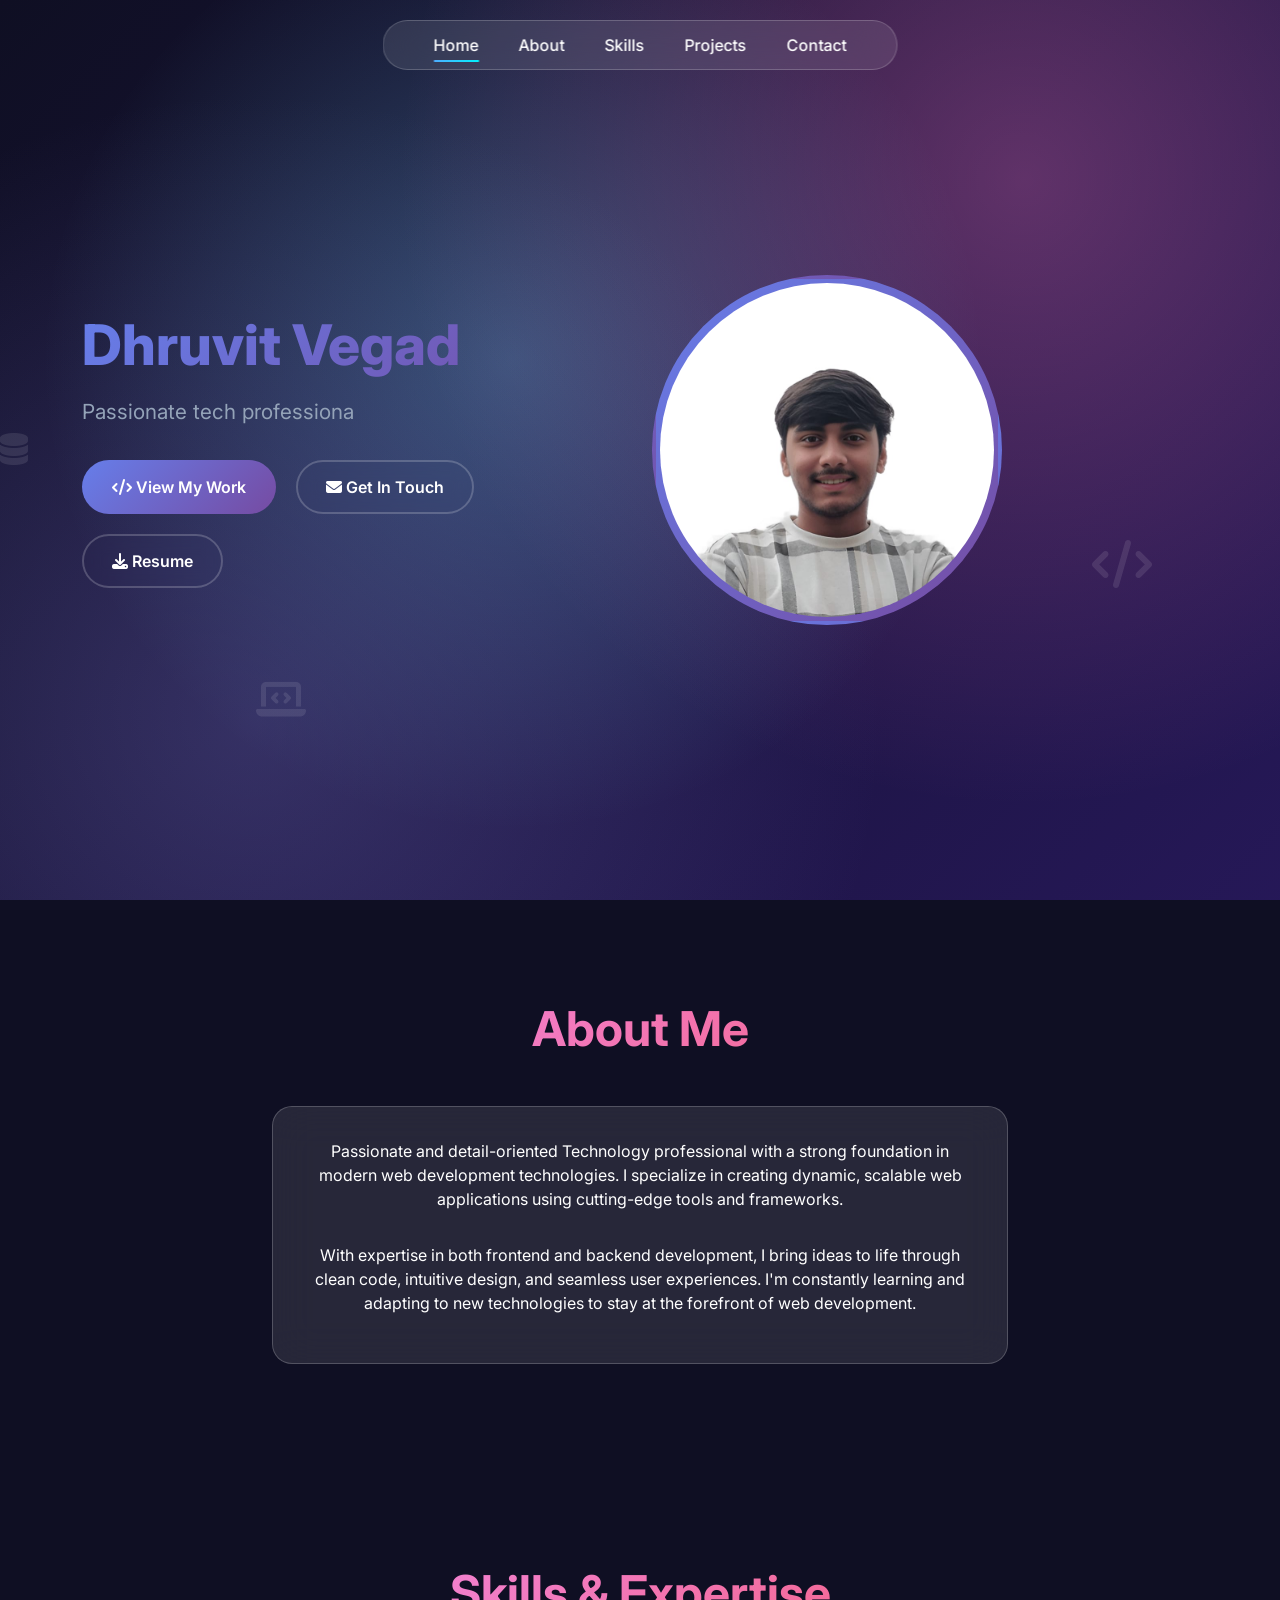
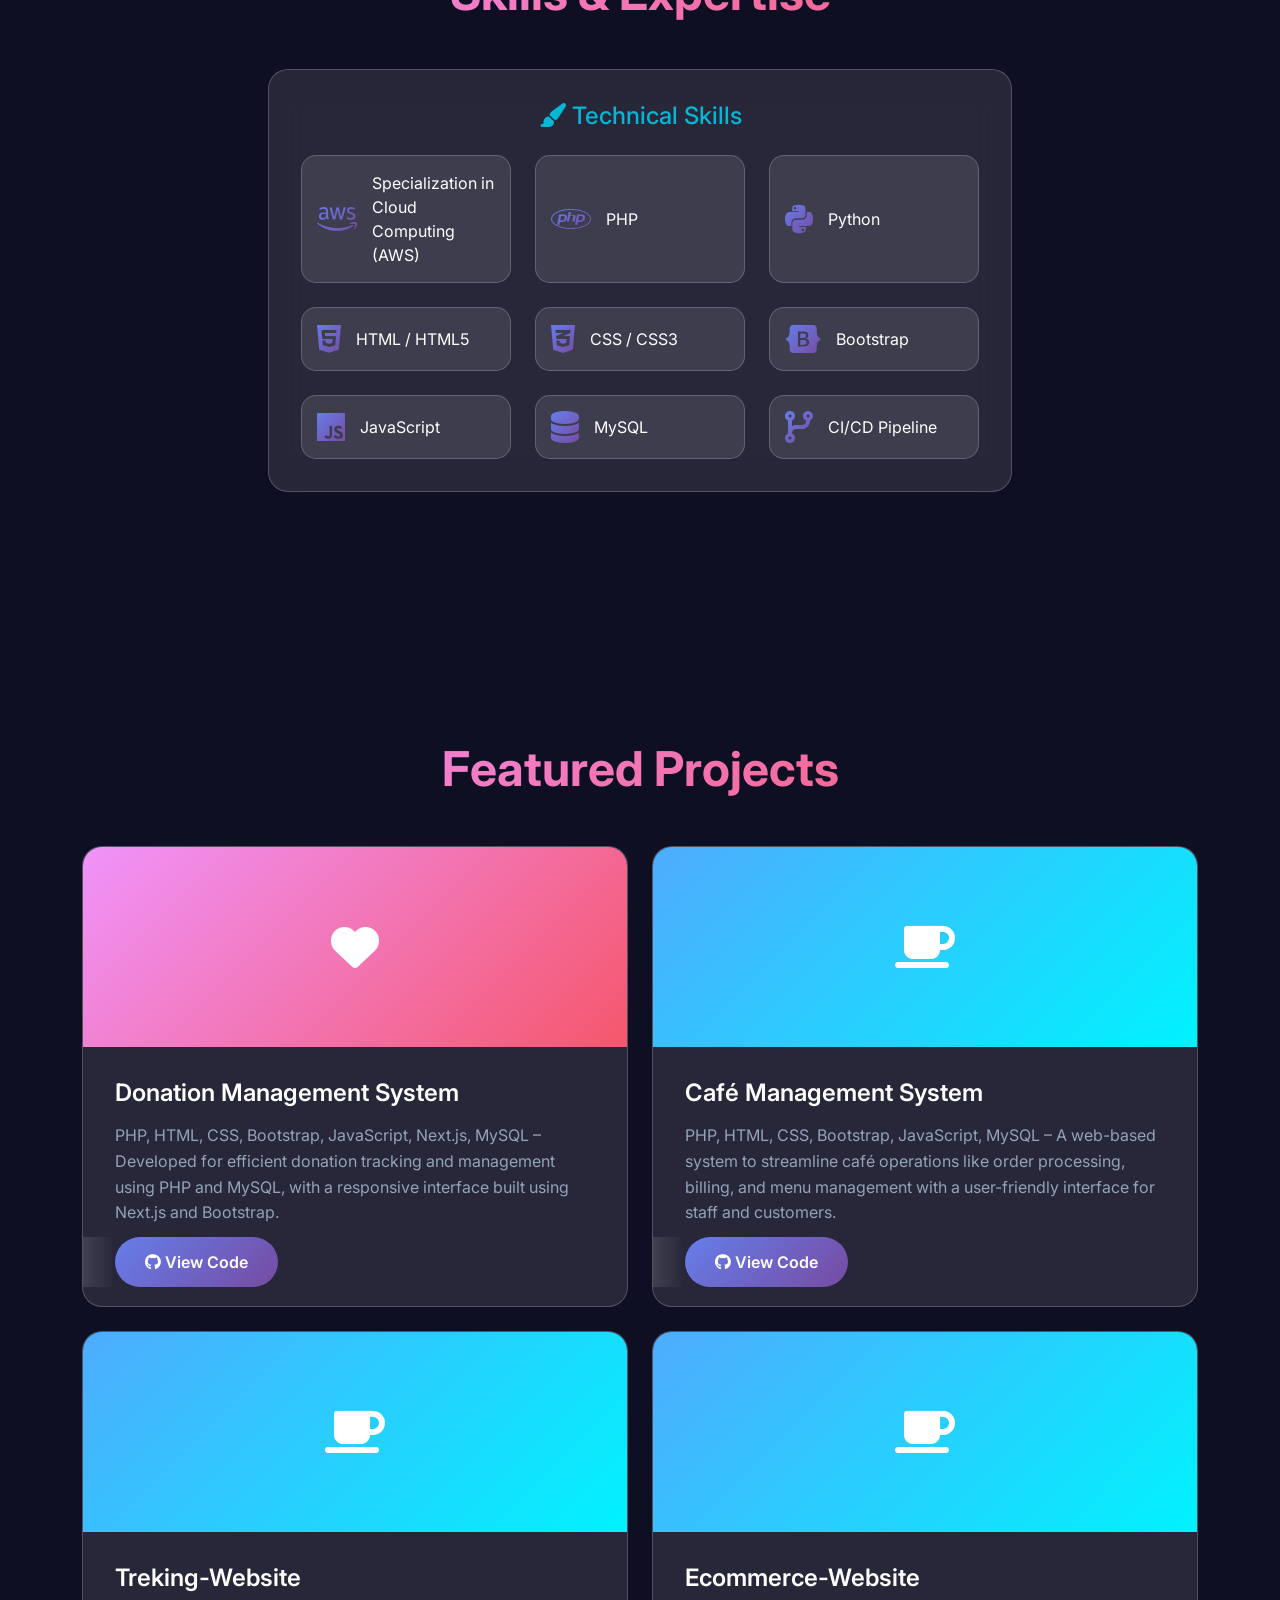
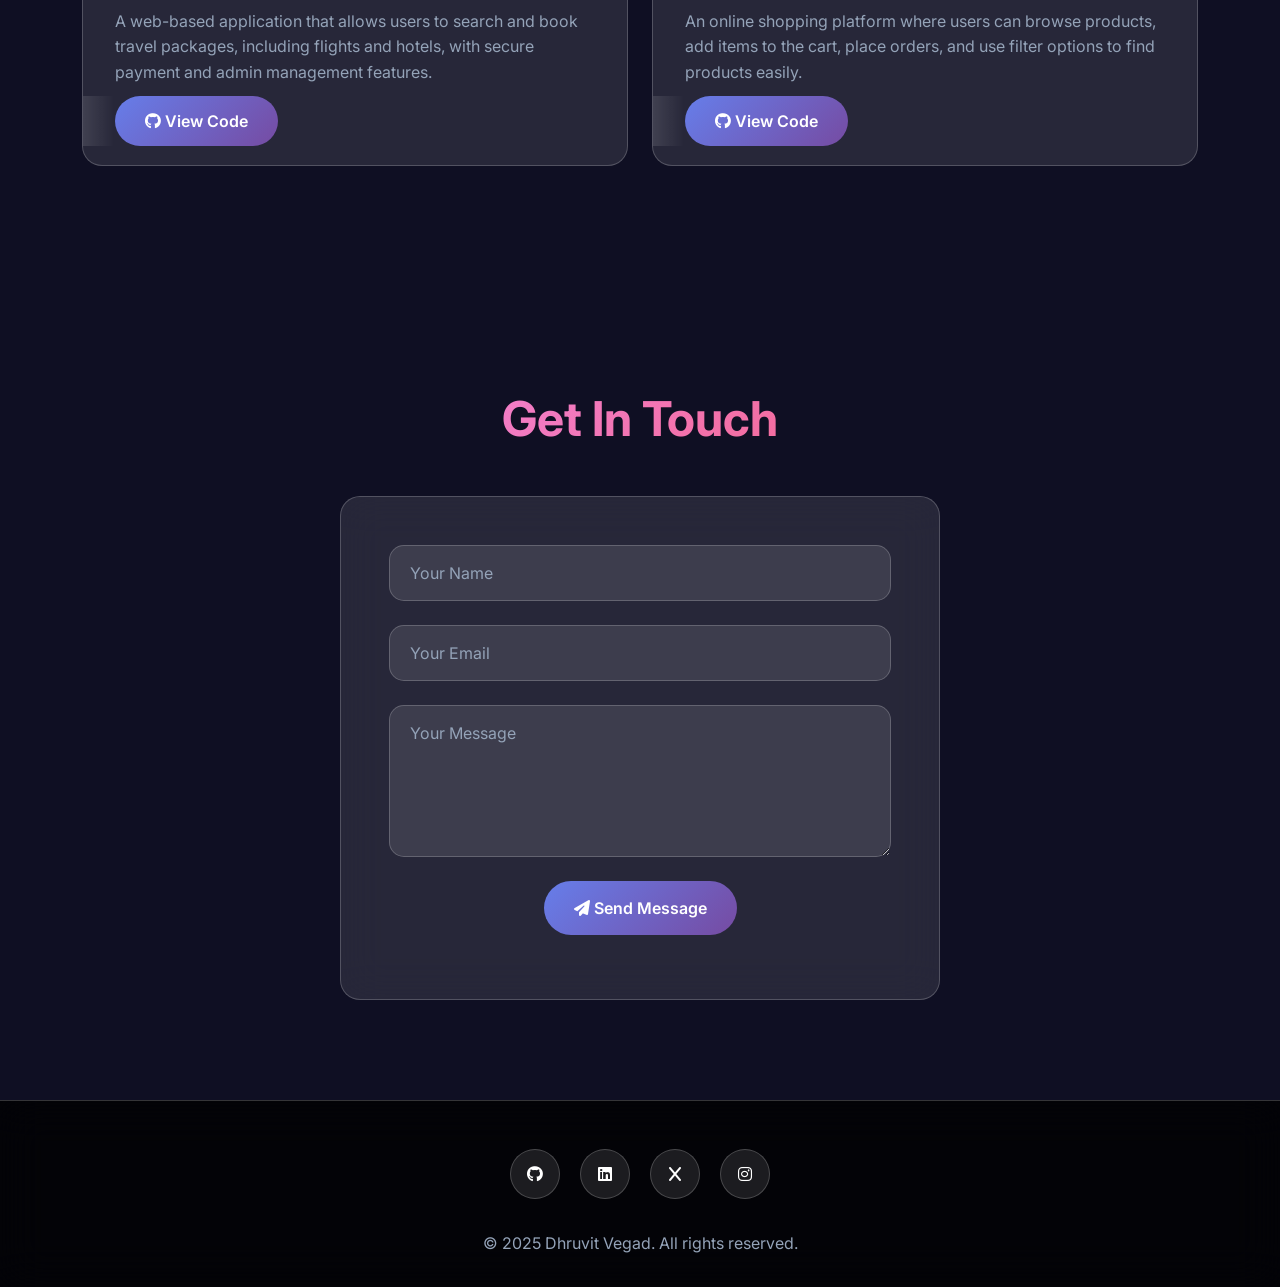
<file: index.html>
<!DOCTYPE html>
<html lang="en">

<head>
    <meta charset="UTF-8">
    <meta name="viewport" content="width=device-width, initial-scale=1.0">
    <title>Dhruvit Vegad</title>
    <link href="https://cdn.jsdelivr.net/npm/bootstrap@5.3.3/dist/css/bootstrap.min.css" rel="stylesheet">
    <link rel="stylesheet" href="https://cdnjs.cloudflare.com/ajax/libs/font-awesome/6.7.2/css/all.min.css">
    <link
        href="https://fonts.googleapis.com/css2?family=Inter:wght@300;400;500;600;700;800&family=JetBrains+Mono:wght@400;500;600&display=swap"
        rel="stylesheet">
    <link rel="stylesheet" href="style.css">
</head>

<body>
    <div class="bg-animation"></div>
    <div class="progress-bar" id="progressBar"></div>

    <!-- Navigation -->
    <nav class="navbar">
        <a href="#home" class="nav-link active">Home</a>
        <a href="#about" class="nav-link">About</a>
        <a href="#skills" class="nav-link">Skills</a>
        <a href="#projects" class="nav-link">Projects</a>
        <a href="#contact" class="nav-link">Contact</a>
    </nav>

    <!-- Hero Section -->
    <section id="home" class="hero">
        <div class="container">
            <div class="row align-items-center">
                <div class="col-lg-6 hero-content">
                    <h1 class="hero-title">Dhruvit Vegad</h1>
                    <p class="hero-subtitle">
                        Passionate tech professional with a solid foundation in Cloud Computing, Python, PHP, MySQL,
                        HTML5, CSS3, JavaScript, and Bootstrap. Experienced in dynamic web development through hands-on
                        internship projects, with a focus on PHP and AWS. Committed to writing clean, efficient code and
                        quick to adapt to new technologies. Thrive in fast-paced, collaborative environments.
                    </p>
                    <div class="cta-buttons">
                        <a href="#projects" class="btn-primary">
                            <i class="fas fa-code"></i> View My Work
                        </a>
                        <a href="#contact" class="btn-secondary">
                            <i class="fas fa-envelope"></i> Get In Touch
                        </a>
                        <a href="Resume.pdf" class="btn-secondary">
                            <i class="fas fa-download"></i> Resume
                        </a>
                    </div>
                </div>
                <div class="col-lg-6 text-center profile-container">
                    <div class="profile-img">
                        <img src="assets/passport photo.jpg" alt="Dhruvit Vegad">
                    </div>
                </div>
            </div>
        </div>

        <!-- Floating Elements -->
        <div class="floating-element">
            <i class="fas fa-code" style="font-size: 3rem;"></i>
        </div>
        <div class="floating-element">
            <i class="fas fa-laptop-code" style="font-size: 2.5rem;"></i>
        </div>
        <div class="floating-element">
            <i class="fas fa-database" style="font-size: 2rem;"></i>
        </div>
    </section>

    <!-- About Section -->
    <section id="about" class="section">
        <div class="container">
            <h2 class="section-title">About Me</h2>
            <div class="row">
                <div class="col-lg-8 mx-auto">
                    <div class="glass-card fade-in">
                        <p class="text-center">
                            Passionate and detail-oriented Technology professional with a strong foundation in modern
                            web development technologies. I specialize in creating dynamic, scalable web applications
                            using cutting-edge tools and frameworks.
                        </p>
                        <p class="text-center" style="margin-top: 2rem;">
                            With expertise in both frontend and backend development, I bring ideas to life through clean
                            code, intuitive design, and seamless user experiences. I'm constantly learning and adapting
                            to new technologies to stay at the forefront of web development.
                        </p>
                    </div>
                </div>
            </div>
        </div>
    </section>
    

    <!-- Skills Section -->
    <section id="skills" class="section">
        <div class="container">
            <h2 class="section-title">Skills & Expertise</h2>
            <div class="row">
                <div class="d-flex justify-content-center">
                    <div class="col-lg-8">
                        <div class="glass-card skill-category">
                            <h3><i class="fas fa-paint-brush"></i> Technical Skills</h3>
                            <div class="skills-grid">
                                <div class="skill-item">
                                    <i class="fab fa-aws"></i>
                                    <span>Specialization in Cloud Computing (AWS)</span>
                                </div>
                                <div class="skill-item">
                                    <i class="fab fa-php"></i>
                                    <span>PHP</span>
                                </div>
                                <div class="skill-item">
                                    <i class="fab fa-python"></i>
                                    <span>Python</span>
                                </div>
                                <div class="skill-item">
                                    <i class="fab fa-html5"></i>
                                    <span>HTML / HTML5</span>
                                </div>
                                <div class="skill-item">
                                    <i class="fab fa-css3-alt"></i>
                                    <span>CSS / CSS3</span>
                                </div>
                                <div class="skill-item">
                                    <i class="fab fa-bootstrap"></i>
                                    <span>Bootstrap</span>
                                </div>
                                <div class="skill-item">
                                    <i class="fab fa-js"></i>
                                    <span>JavaScript</span>
                                </div>
                                <div class="skill-item">
                                    <i class="fas fa-database"></i>
                                    <span>MySQL</span>
                                </div>
                                <div class="skill-item">
                                    <i class="fas fa-code-branch"></i>
                                    <span>CI/CD Pipeline</span>
                                </div>

                            </div>
                        </div>
                    </div>
                </div>


            </div>
        </div>
    </section>

    <!-- Projects Section -->
    <section id="projects" class="section">
        <div class="container">
            <h2 class="section-title">Featured Projects</h2>
            <div class="row">

                <div class="col-md-6 mb-4">
                    <div class="project-card">
                        <div class="project-image">
                            <div
                                style="background: var(--gradient-2); height: 100%; display: flex; align-items: center; justify-content: center;">
                                <i class="fas fa-heart" style="font-size: 3rem; color: white;"></i>
                            </div>
                        </div>
                        <div class="project-content">
                            <h3 class="project-title">Donation Management System</h3>
                            <p class="project-description">
                                PHP, HTML, CSS, Bootstrap, JavaScript, Next.js, MySQL – Developed for efficient donation
                                tracking and management using PHP and MySQL, with a responsive interface built using
                                Next.js and Bootstrap.
                            </p>
                            <a href="https://github.com/dhruvitpatel02/Donation-management" class="btn-primary">
                                <i class="fab fa-github"></i> View Code
                            </a>
                        </div>
                    </div>
                </div>
                <div class="col-md-6 mb-4">
                    <div class="project-card">
                        <div class="project-image">
                            <div
                                style="background: var(--gradient-3); height: 100%; display: flex; align-items: center; justify-content: center;">
                                <i class="fas fa-coffee" style="font-size: 3rem; color: white;"></i>
                            </div>
                        </div>
                        <div class="project-content">
                            <h3 class="project-title">Café Management System</h3>
                            <p class="project-description">
                                PHP, HTML, CSS, Bootstrap, JavaScript, MySQL – A web-based system to streamline café
                                operations like order processing, billing, and menu management with a user-friendly
                                interface for staff and customers.
                            </p>
                            <a href="https://github.com/dhruvitpatel02/Cafe-system" class="btn-primary">
                                <i class="fab fa-github"></i> View Code
                            </a>
                        </div>
                    </div>
                </div>
                <div class="col-md-6 mb-4">
                    <div class="project-card">
                        <div class="project-image">
                            <div
                                style="background: var(--gradient-3); height: 100%; display: flex; align-items: center; justify-content: center;">
                                <i class="fas fa-coffee" style="font-size: 3rem; color: white;"></i>
                            </div>
                        </div>
                        <div class="project-content">
                            <h3 class="project-title">Treking-Website</h3>
                            <p class="project-description">
                                A web-based application that allows users to search and book travel packages, including
                                flights and hotels, with secure payment and admin management features.
                            </p>
                            <a href="https://github.com/dhruvitpatel02/Treking-Website" class="btn-primary">
                                <i class="fab fa-github"></i> View Code
                            </a>
                        </div>
                    </div>
                </div>
                <div class="col-md-6 mb-4">
                    <div class="project-card">
                        <div class="project-image">
                            <div
                                style="background: var(--gradient-3); height: 100%; display: flex; align-items: center; justify-content: center;">
                                <i class="fas fa-coffee" style="font-size: 3rem; color: white;"></i>
                            </div>
                        </div>
                        <div class="project-content">
                            <h3 class="project-title">Ecommerce-Website</h3>
                            <p class="project-description">
                                An online shopping platform where users can browse products, add items to the cart,
                                place orders, and use filter options to find products easily. </p>
                            <a href="https://github.com/dhruvitpatel02/Ecommerce-Website" class="btn-primary">
                                <i class="fab fa-github"></i> View Code
                            </a>
                        </div>
                    </div>
                </div>
            </div>
        </div>
    </section>

    <!-- Contact Section -->
    <section id="contact" class="section">
        <div class="container">
            <h2 class="section-title">Get In Touch</h2>
            <div class="contact-form">
                <form method="POST" id="form">
                    <input type="hidden" name="access_key" value="7bf9ae2a-23cf-43b0-b6df-e2d41569af88">
                    <div class="mb-3">
                        <input type="text" class="form-control" name="name" placeholder="Your Name" required>
                    </div>
                    <div class="mb-3">
                        <input type="email" class="form-control" name="email" placeholder="Your Email" required>
                    </div>
                    <div class="mb-3">
                        <textarea class="form-control" name="message" rows="5" placeholder="Your Message"
                            required></textarea>
                    </div>
                    <input type="checkbox" name="botcheck" class="hidden" style="display: none;">
                    <div class="text-center">
                        <button type="submit" class="btn-primary">
                            <i class="fas fa-paper-plane"></i> Send Message
                        </button>
                    </div>
                    <div id="result" class="mt-3"></div>
                </form>
            </div>
        </div>
    </section>

    <!-- Footer -->
    <footer class="footer">
        <div class="container">
            <div class="social-links">
                <a href="https://github.com/dhruvitpatel02" class="social-link" target="_blank">
                    <i class="fab fa-github"></i>
                </a>
                <a href="www.linkedin.com/in/dhruvitvegad" class="social-link">
                    <i class="fab fa-linkedin"></i>
                </a>
                <a href="https://x.com/Dhruvit49610024" class="social-link">
                    <i class="fab fa-x"></i>
                </a>
                <a href="https://www.instagram.com/dhruvitpatel02/?hl=en" class="social-link">
                    <i class="fab fa-instagram"></i>
                </a>
            </div>
            <div class="text-center">
                <p style="color: var(--text-secondary); margin: 0;">
                    © 2025 Dhruvit Vegad. All rights reserved.
                </p>
            </div>
        </div>
    </footer>

    <script src="https://cdn.jsdelivr.net/npm/bootstrap@5.3.3/dist/js/bootstrap.bundle.min.js"></script>
    <script src="script.js"></script>
    <script>
        const form = document.getElementById('form');
        const result = document.getElementById('result');

        form.addEventListener('submit', function (e) {
            e.preventDefault();
            const formData = new FormData(form);
            const object = Object.fromEntries(formData);
            const json = JSON.stringify(object);
            result.innerHTML = "Please wait...";

            fetch('https://api.web3forms.com/submit', {
                method: 'POST',
                headers: {
                    'Content-Type': 'application/json',
                    'Accept': 'application/json'
                },
                body: json
            })
                .then(async (response) => {
                    let json = await response.json();
                    if (response.status == 200) {
                        result.innerHTML = "Form submitted successfully";
                    } else {
                        console.log(response);
                        result.innerHTML = json.message;
                    }
                })
                .catch(error => {
                    console.log(error);
                    result.innerHTML = "Something went wrong!";
                })
                .then(function () {
                    form.reset();
                    setTimeout(() => {
                        result.style.display = "none";
                    }, 3000);
                });
        });
    </script>
</body>

</html>
</file>
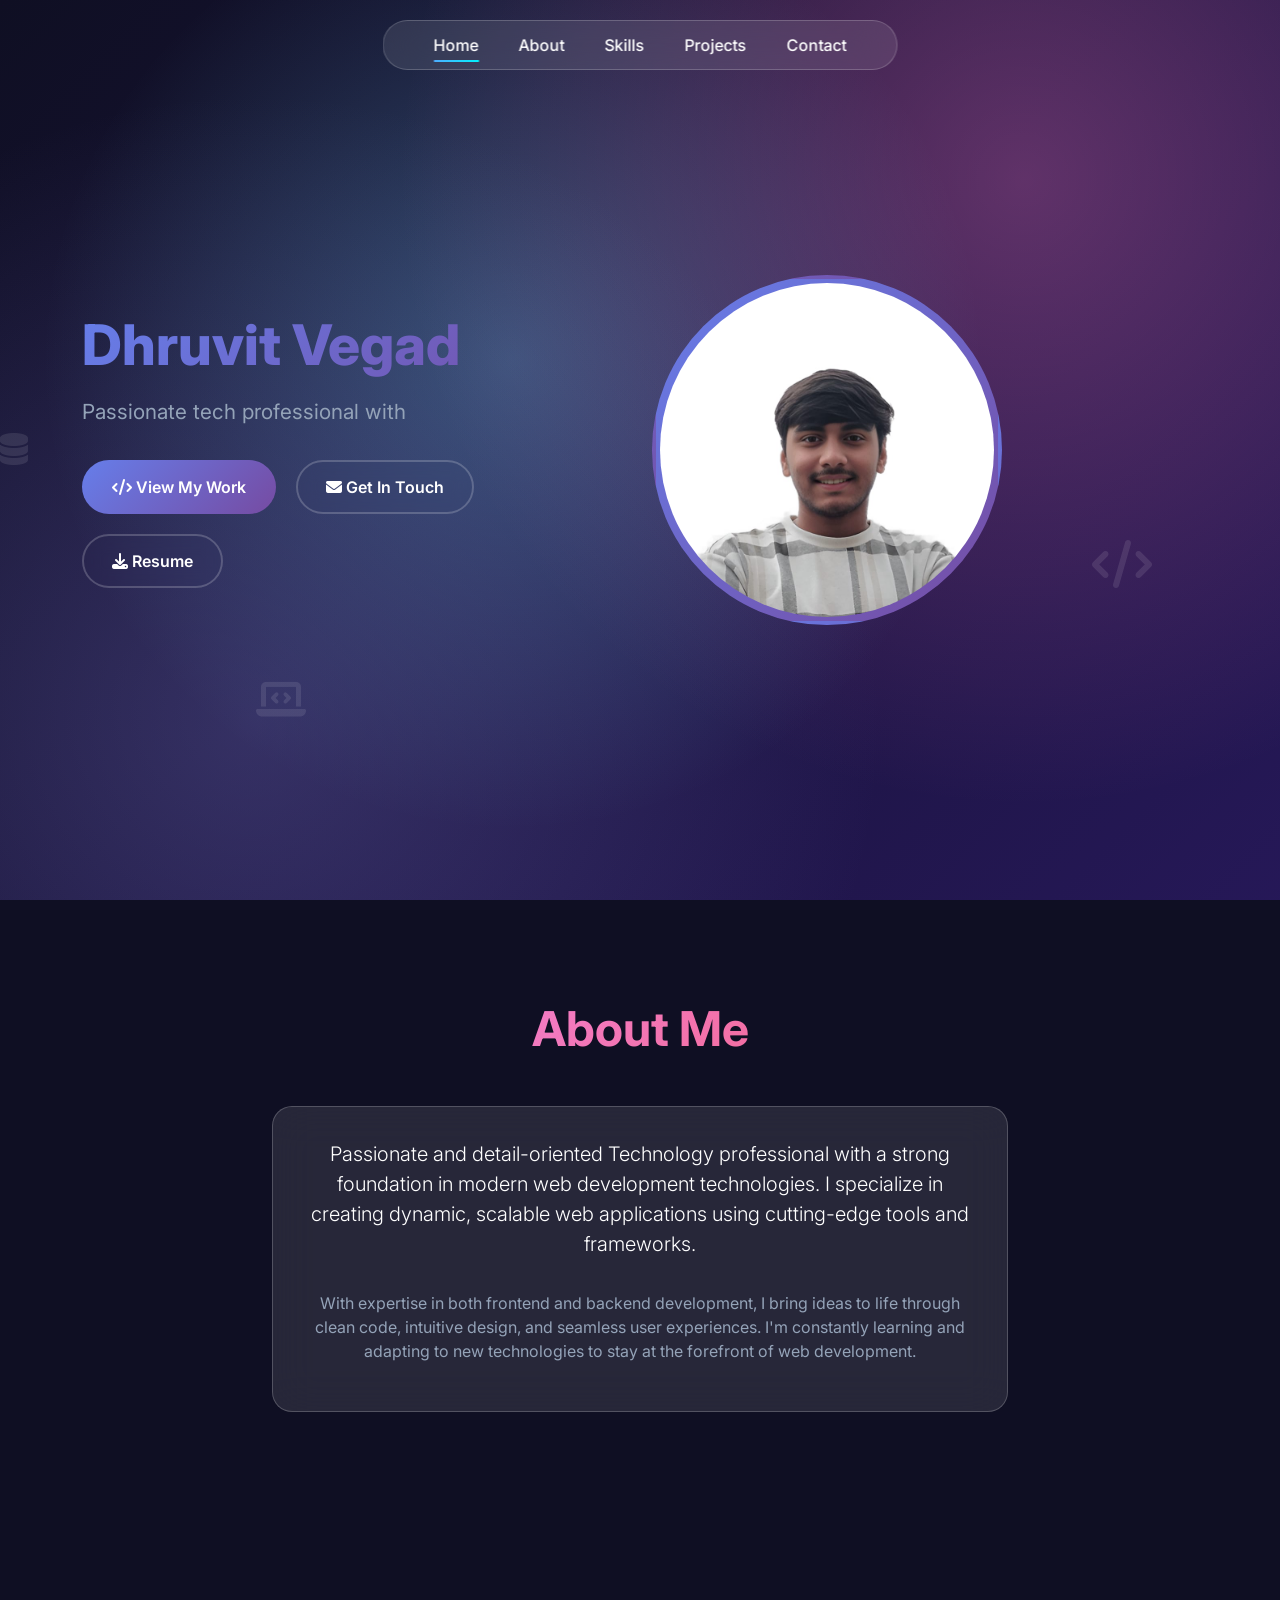
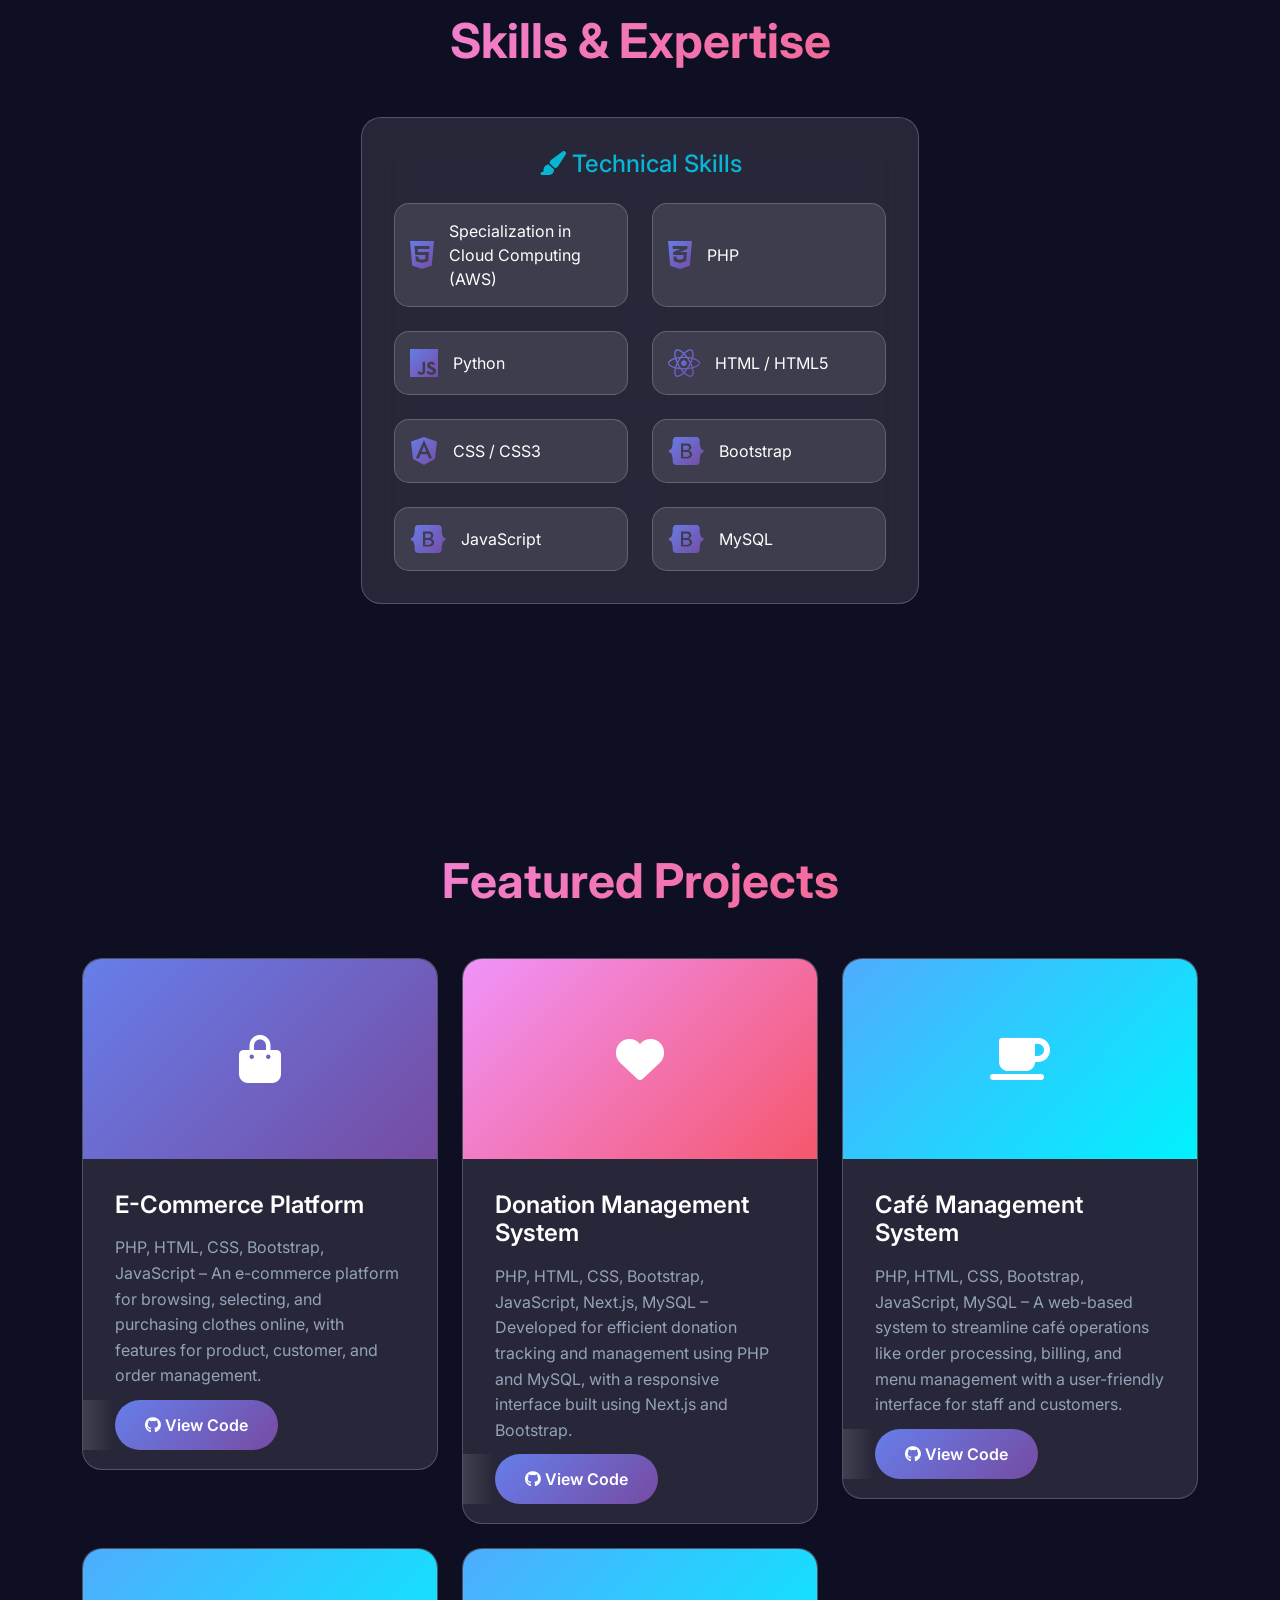
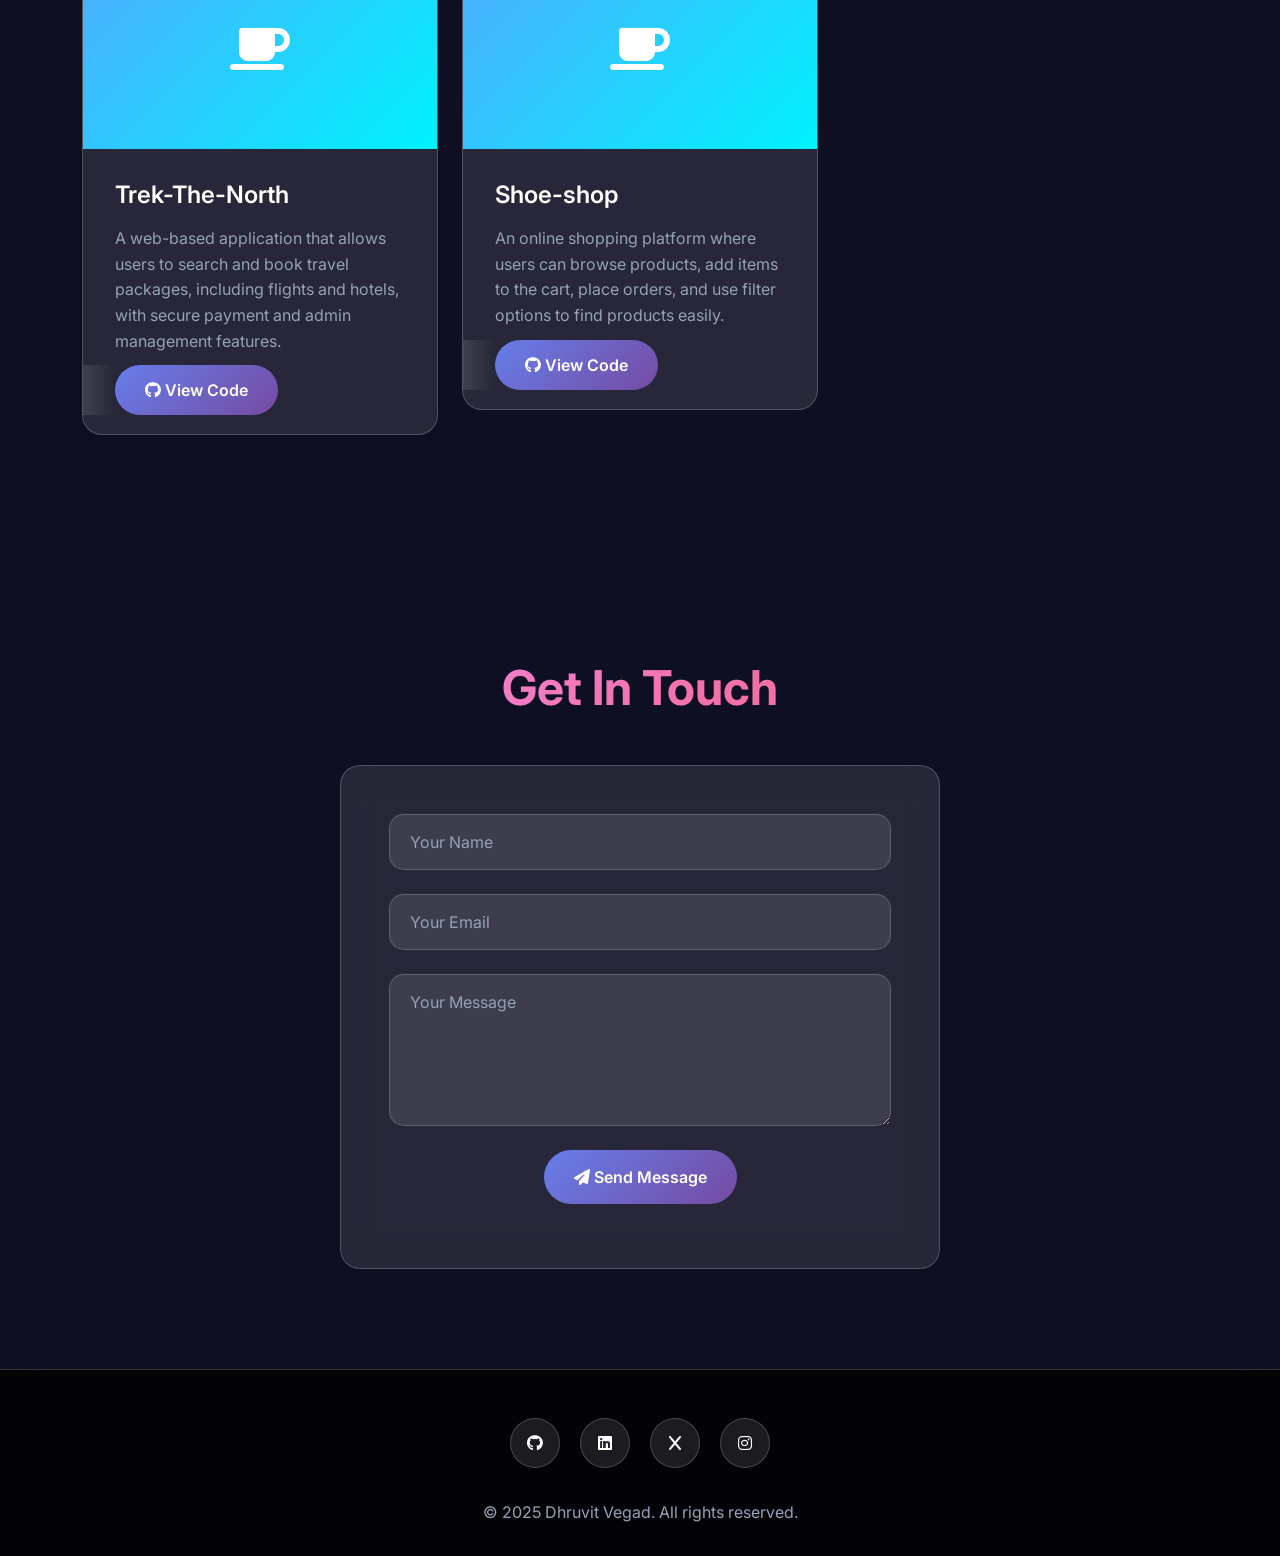
<file: portfolio.html>
<!DOCTYPE html>
<html lang="en">

<head>
    <meta charset="UTF-8">
    <meta name="viewport" content="width=device-width, initial-scale=1.0">
    <title>Dhruvit Vegad</title>
    <link href="https://cdn.jsdelivr.net/npm/bootstrap@5.3.3/dist/css/bootstrap.min.css" rel="stylesheet">
    <link rel="stylesheet" href="https://cdnjs.cloudflare.com/ajax/libs/font-awesome/6.7.2/css/all.min.css">
    <link
        href="https://fonts.googleapis.com/css2?family=Inter:wght@300;400;500;600;700;800&family=JetBrains+Mono:wght@400;500;600&display=swap"
        rel="stylesheet">
    <link rel="stylesheet" href="style.css">
</head>

<body>
    <div class="bg-animation"></div>
    <div class="progress-bar" id="progressBar"></div>

    <!-- Navigation -->
    <nav class="navbar">
        <a href="#home" class="nav-link active">Home</a>
        <a href="#about" class="nav-link">About</a>
        <a href="#skills" class="nav-link">Skills</a>
        <a href="#projects" class="nav-link">Projects</a>
        <a href="#contact" class="nav-link">Contact</a>
    </nav>

    <!-- Hero Section -->
    <section id="home" class="hero">
        <div class="container">
            <div class="row align-items-center">
                <div class="col-lg-6 hero-content">
                    <h1 class="hero-title">Dhruvit Vegad</h1>
                    <p class="hero-subtitle">
                        Passionate tech professional with a solid foundation in Cloud Computing, Python, PHP, MySQL,
                        HTML5, CSS3, JavaScript, and Bootstrap. Experienced in dynamic web development through hands-on
                        internship projects, with a focus on PHP and AWS. Committed to writing clean, efficient code and
                        quick to adapt to new technologies. Thrive in fast-paced, collaborative environments.
                    </p>
                    <div class="cta-buttons">
                        <a href="#projects" class="btn-primary">
                            <i class="fas fa-code"></i> View My Work
                        </a>
                        <a href="#contact" class="btn-secondary">
                            <i class="fas fa-envelope"></i> Get In Touch
                        </a>
                        <a href="Resume.pdf" class="btn-secondary">
                            <i class="fas fa-download"></i> Resume
                        </a>
                    </div>
                </div>
                <div class="col-lg-6 text-center profile-container">
                    <div class="profile-img">
                        <img src="assets/passport photo.jpg" alt="Dhruvit Vegad">
                    </div>
                </div>
            </div>
        </div>

        <!-- Floating Elements -->
        <div class="floating-element">
            <i class="fas fa-code" style="font-size: 3rem;"></i>
        </div>
        <div class="floating-element">
            <i class="fas fa-laptop-code" style="font-size: 2.5rem;"></i>
        </div>
        <div class="floating-element">
            <i class="fas fa-database" style="font-size: 2rem;"></i>
        </div>
    </section>

    <!-- About Section -->
    <section id="about" class="section">
        <div class="container">
            <h2 class="section-title">About Me</h2>
            <div class="row">
                <div class="col-lg-8 mx-auto">
                    <div class="glass-card fade-in">
                        <p class="lead text-center">
                            Passionate and detail-oriented Technology professional with a strong foundation in modern
                            web development technologies. I specialize in creating dynamic, scalable web applications
                            using cutting-edge tools and frameworks.
                        </p>
                        <p class="text-center" style="color: var(--text-secondary); margin-top: 2rem;">
                            With expertise in both frontend and backend development, I bring ideas to life through clean
                            code, intuitive design, and seamless user experiences. I'm constantly learning and adapting
                            to new technologies to stay at the forefront of web development.
                        </p>
                    </div>
                </div>
            </div>
        </div>
    </section>

    <!-- Skills Section -->
    <section id="skills" class="section">
        <div class="container">
            <h2 class="section-title">Skills & Expertise</h2>
            <div class="row">
                <div class="d-flex justify-content-center">
                    <div class="col-lg-6">
                        <div class="glass-card skill-category">
                            <h3><i class="fas fa-paint-brush"></i> Technical Skills</h3>
                            <div class="skills-grid">
                                <div class="skill-item">
                                    <i class="fab fa-html5"></i>
                                    <span>Specialization in Cloud Computing (AWS)</span>
                                </div>
                                <div class="skill-item">
                                    <i class="fab fa-css3-alt"></i>
                                    <span>PHP</span>
                                </div>
                                <div class="skill-item">
                                    <i class="fab fa-js"></i>
                                    <span>Python</span>
                                </div>
                                <div class="skill-item">
                                    <i class="fab fa-react"></i>
                                    <span>HTML / HTML5</span>
                                </div>
                                <div class="skill-item">
                                    <i class="fab fa-angular"></i>
                                    <span>CSS / CSS3</span>
                                </div>
                                <div class="skill-item">
                                    <i class="fab fa-bootstrap"></i>
                                    <span>Bootstrap</span>
                                </div>
                                <div class="skill-item">
                                    <i class="fab fa-bootstrap"></i>
                                    <span>JavaScript</span>
                                </div>
                                <div class="skill-item">
                                    <i class="fab fa-bootstrap"></i>
                                    <span>MySQL</span>
                                </div>
                            </div>
                        </div>
                    </div>
                </div>


            </div>
        </div>
    </section>

    <!-- Projects Section -->
    <section id="projects" class="section">
        <div class="container">
            <h2 class="section-title">Featured Projects</h2>
            <div class="row">
                <div class="col-lg-4 col-md-6 mb-4">
                    <div class="project-card">
                        <div class="project-image">
                            <div
                                style="background: var(--gradient-1); height: 100%; display: flex; align-items: center; justify-content: center;">
                                <i class="fas fa-shopping-bag" style="font-size: 3rem; color: white;"></i>
                            </div>
                        </div>
                        <div class="project-content">
                            <h3 class="project-title">E-Commerce Platform</h3>
                            <p class="project-description">
                                PHP, HTML, CSS, Bootstrap, JavaScript – An e-commerce platform for browsing, selecting,
                                and purchasing clothes online, with features for product, customer, and order
                                management.
                            </p>
                            <a href="#" class="btn-primary">
                                <i class="fab fa-github"></i> View Code
                            </a>
                        </div>
                    </div>
                </div>
                <div class="col-lg-4 col-md-6 mb-4">
                    <div class="project-card">
                        <div class="project-image">
                            <div
                                style="background: var(--gradient-2); height: 100%; display: flex; align-items: center; justify-content: center;">
                                <i class="fas fa-heart" style="font-size: 3rem; color: white;"></i>
                            </div>
                        </div>
                        <div class="project-content">
                            <h3 class="project-title">Donation Management System</h3>
                            <p class="project-description">
                                PHP, HTML, CSS, Bootstrap, JavaScript, Next.js, MySQL – Developed for efficient donation
                                tracking and management using PHP and MySQL, with a responsive interface built using
                                Next.js and Bootstrap.
                            </p>
                            <a href="https://github.com/dhruvitpatel02/Donation-management-system" class="btn-primary">
                                <i class="fab fa-github"></i> View Code
                            </a>
                        </div>
                    </div>
                </div>
                <div class="col-lg-4 col-md-6 mb-4">
                    <div class="project-card">
                        <div class="project-image">
                            <div
                                style="background: var(--gradient-3); height: 100%; display: flex; align-items: center; justify-content: center;">
                                <i class="fas fa-coffee" style="font-size: 3rem; color: white;"></i>
                            </div>
                        </div>
                        <div class="project-content">
                            <h3 class="project-title">Café Management System</h3>
                            <p class="project-description">
                                PHP, HTML, CSS, Bootstrap, JavaScript, MySQL – A web-based system to streamline café
                                operations like order processing, billing, and menu management with a user-friendly
                                interface for staff and customers.
                            </p>
                            <a href="https://github.com/dhruvitpatel02/Cafe-System" class="btn-primary">
                                <i class="fab fa-github"></i> View Code
                            </a>
                        </div>
                    </div>
                </div>
                <div class="col-lg-4 col-md-6 mb-4">
                    <div class="project-card">
                        <div class="project-image">
                            <div
                                style="background: var(--gradient-3); height: 100%; display: flex; align-items: center; justify-content: center;">
                                <i class="fas fa-coffee" style="font-size: 3rem; color: white;"></i>
                            </div>
                        </div>
                        <div class="project-content">
                            <h3 class="project-title">Trek-The-North</h3>
                            <p class="project-description">
                                A web-based application that allows users to search and book travel packages, including
                                flights and hotels, with secure payment and admin management features.
                            </p>
                            <a href="https://github.com/dhruvitpatel02/trek-the-north" class="btn-primary">
                                <i class="fab fa-github"></i> View Code
                            </a>
                        </div>
                    </div>
                </div>
                <div class="col-lg-4 col-md-6 mb-4">
                    <div class="project-card">
                        <div class="project-image">
                            <div
                                style="background: var(--gradient-3); height: 100%; display: flex; align-items: center; justify-content: center;">
                                <i class="fas fa-coffee" style="font-size: 3rem; color: white;"></i>
                            </div>
                        </div>
                        <div class="project-content">
                            <h3 class="project-title">Shoe-shop</h3>
                            <p class="project-description">
                                An online shopping platform where users can browse products, add items to the cart,
                                place orders, and use filter options to find products easily. </p>
                            <a href="https://github.com/dhruvitpatel02/shoes-php" class="btn-primary">
                                <i class="fab fa-github"></i> View Code
                            </a>
                        </div>
                    </div>
                </div>
            </div>
        </div>
    </section>

    <!-- Contact Section -->
    <section id="contact" class="section">
        <div class="container">
            <h2 class="section-title">Get In Touch</h2>
            <div class="contact-form">
                <form method="POST" id="form">
                    <input type="hidden" name="access_key" value="7bf9ae2a-23cf-43b0-b6df-e2d41569af88">
                    <div class="mb-3">
                        <input type="text" class="form-control" name="name" placeholder="Your Name" required>
                    </div>
                    <div class="mb-3">
                        <input type="email" class="form-control" name="email" placeholder="Your Email" required>
                    </div>
                    <div class="mb-3">
                        <textarea class="form-control" name="message" rows="5" placeholder="Your Message" required></textarea>
                    </div>
                    <input type="checkbox" name="botcheck" class="hidden" style="display: none;">
                    <div class="text-center">
                        <button type="submit" class="btn-primary">
                            <i class="fas fa-paper-plane"></i> Send Message
                        </button>
                    </div>
                    <div id="result" class="mt-3"></div>
                </form>
            </div>
        </div>
    </section>

    <!-- Footer -->
    <footer class="footer">
        <div class="container">
            <div class="social-links">
                <a href="https://github.com/dhruvitpatel02" class="social-link" target="_blank">
                    <i class="fab fa-github"></i>
                </a>
                <a href="www.linkedin.com/in/dhruvitvegad" class="social-link">
                    <i class="fab fa-linkedin"></i>
                </a>
                <a href="https://x.com/Dhruvit49610024" class="social-link">
                    <i class="fab fa-x"></i>
                </a>
                <a href="https://www.instagram.com/dhruvitpatel02/?hl=en" class="social-link">
                    <i class="fab fa-instagram"></i>
                </a>
            </div>
            <div class="text-center">
                <p style="color: var(--text-secondary); margin: 0;">
                    © 2025 Dhruvit Vegad. All rights reserved.
                </p>
            </div>
        </div>
    </footer>

    <script src="https://cdn.jsdelivr.net/npm/bootstrap@5.3.3/dist/js/bootstrap.bundle.min.js"></script>
    <script src="script.js"></script>
    <script>
const form = document.getElementById('form');
const result = document.getElementById('result');

form.addEventListener('submit', function(e) {
  e.preventDefault();
  const formData = new FormData(form);
  const object = Object.fromEntries(formData);
  const json = JSON.stringify(object);
  result.innerHTML = "Please wait...";

    fetch('https://api.web3forms.com/submit', {
            method: 'POST',
            headers: {
                'Content-Type': 'application/json',
                'Accept': 'application/json'
            },
            body: json
        })
        .then(async (response) => {
            let json = await response.json();
            if (response.status == 200) {
                result.innerHTML = "Form submitted successfully";
            } else {
                console.log(response);
                result.innerHTML = json.message;
            }
        })
        .catch(error => {
            console.log(error);
            result.innerHTML = "Something went wrong!";
        })
        .then(function() {
            form.reset();
            setTimeout(() => {
                result.style.display = "none";
            }, 3000);
        });
});
</script>
</body>

</html>
</file>
<file: style.css>
:root {
    --primary-color: #6366f1;
    --secondary-color: #8b5cf6;
    --accent-color: #06b6d4;
    --dark-bg: #0f0f23;
    --card-bg: rgba(255, 255, 255, 0.05);
    --text-primary: #ffffff;
    --text-secondary: #94a3b8;
    --gradient-1: linear-gradient(135deg, #667eea 0%, #764ba2 100%);
    --gradient-2: linear-gradient(135deg, #f093fb 0%, #f5576c 100%);
    --gradient-3: linear-gradient(135deg, #4facfe 0%, #00f2fe 100%);
    --glass-bg: rgba(255, 255, 255, 0.1);
    --glass-border: rgba(255, 255, 255, 0.2);
}

* {
    margin: 0;
    padding: 0;
    box-sizing: border-box;
}

body {
    font-family: 'Inter', sans-serif;
    background: var(--dark-bg);
    color: var(--text-primary);
    overflow-x: hidden;
    scroll-behavior: smooth;
}

/* Animated Background */
.bg-animation {
    position: fixed;
    top: 0;
    left: 0;
    width: 100%;
    height: 100%;
    z-index: -1;
    background: linear-gradient(-45deg, #0f0f23, #1a1a3e, #2d1b69, #0f0f23);
    background-size: 400% 400%;
    animation: gradientShift 15s ease infinite;
}

.bg-animation::before {
    content: '';
    position: absolute;
    top: 0;
    left: 0;
    right: 0;
    bottom: 0;
    background-image: 
        radial-gradient(circle at 20% 80%, rgba(120, 119, 198, 0.3) 0%, transparent 50%),
        radial-gradient(circle at 80% 20%, rgba(255, 119, 198, 0.3) 0%, transparent 50%),
        radial-gradient(circle at 40% 40%, rgba(120, 219, 255, 0.3) 0%, transparent 50%);
    animation: float 20s ease-in-out infinite;
}

@keyframes gradientShift {
    0% { background-position: 0% 50%; }
    50% { background-position: 100% 50%; }
    100% { background-position: 0% 50%; }
}

@keyframes float {
    0%, 100% { transform: translateY(0px) rotate(0deg); }
    33% { transform: translateY(-30px) rotate(0.5deg); }
    66% { transform: translateY(15px) rotate(-0.5deg); }
}

/* Navigation */
.navbar {
    position: fixed;
    top: 20px;
    left: 50%;
    transform: translateX(-50%);
    background: var(--glass-bg);
    backdrop-filter: blur(20px);
    border: 1px solid var(--glass-border);
    border-radius: 50px;
    padding: 12px 30px;
    z-index: 1000;
    transition: all 0.3s ease;
}

.navbar:hover {
    background: rgba(255, 255, 255, 0.15);
    transform: translateX(-50%) translateY(-2px);
    box-shadow: 0 20px 40px rgba(0, 0, 0, 0.3);
}

.nav-link {
    color: var(--text-primary);
    text-decoration: none;
    margin: 0 20px;
    font-weight: 500;
    position: relative;
    transition: all 0.3s ease;
}

.nav-link::before {
    content: '';
    position: absolute;
    bottom: -5px;
    left: 50%;
    width: 0;
    height: 2px;
    background: var(--gradient-3);
    transition: all 0.3s ease;
    transform: translateX(-50%);
}

.nav-link:hover {
    color: var(--accent-color);
}

.nav-link:hover::before,
.nav-link.active::before {
    width: 100%;
}

/* Hero Section */
.hero {
    min-height: 100vh;
    display: flex;
    align-items: center;
    padding: 120px 0;
}

.hero-content {
    animation: slideUp 1s ease-out;
}

.profile-container {
    position: relative;
    animation: slideUp 1s ease-out 0.3s both;
}

.profile-img {
    width: 350px;
    height: 350px;
    border-radius: 50%;
    object-fit: cover;
    border: 4px solid transparent;
    background: var(--gradient-1);
    padding: 4px;
    animation: pulse 3s ease-in-out infinite;
}

.profile-img img {
    width: 100%;
    height: 100%;
    border-radius: 50%;
    object-fit: cover;
}

@keyframes pulse {
    0%, 100% { transform: scale(1); }
    50% { transform: scale(1.05); }
}

.hero-title {
    font-size: 3.5rem;
    font-weight: 800;
    background: var(--gradient-1);
    -webkit-background-clip: text;
    -webkit-text-fill-color: transparent;
    background-clip: text;
    margin-bottom: 1rem;
}

.hero-subtitle {
    font-size: 1.3rem;
    color: var(--text-secondary);
    margin-bottom: 2rem;
    line-height: 1.6;
}

.cta-buttons {
    display: flex;
    gap: 20px;
    flex-wrap: wrap;
}

.btn-primary {
    background: var(--gradient-1);
    border: none;
    padding: 15px 30px;
    border-radius: 50px;
    font-weight: 600;
    text-decoration: none;
    color: white;
    transition: all 0.3s ease;
    position: relative;
    overflow: hidden;
}

.btn-primary::before {
    content: '';
    position: absolute;
    top: 0;
    left: -100%;
    width: 100%;
    height: 100%;
    background: linear-gradient(90deg, transparent, rgba(255, 255, 255, 0.3), transparent);
    transition: left 0.6s ease;
}

.btn-primary:hover::before {
    left: 100%;
}

.btn-primary:hover {
    transform: translateY(-3px);
    box-shadow: 0 10px 30px rgba(102, 102, 241, 0.4);
}

.btn-secondary {
    background: transparent;
    border: 2px solid var(--glass-border);
    padding: 13px 28px;
    border-radius: 50px;
    font-weight: 600;
    text-decoration: none;
    color: var(--text-primary);
    transition: all 0.3s ease;
    backdrop-filter: blur(10px);
}

.btn-secondary:hover {
    background: var(--glass-bg);
    transform: translateY(-3px);
    box-shadow: 0 10px 30px rgba(255, 255, 255, 0.1);
}

/* Glassmorphism Cards */
.glass-card {
    background: var(--glass-bg);
    backdrop-filter: blur(20px);
    border: 1px solid var(--glass-border);
    border-radius: 20px;
    padding: 2rem;
    transition: all 0.3s ease;
    position: relative;
    overflow: hidden;
}

.glass-card::before {
    content: '';
    position: absolute;
    top: 0;
    left: 0;
    right: 0;
    height: 1px;
    background: var(--gradient-3);
    transform: scaleX(0);
    transition: transform 0.3s ease;
}

.glass-card:hover {
    transform: translateY(-10px);
    box-shadow: 0 25px 50px rgba(0, 0, 0, 0.3);
    background: rgba(255, 255, 255, 0.15);
}

.glass-card:hover::before {
    transform: scaleX(1);
}

/* Section Styling */
.section {
    padding: 100px 0;
    position: relative;
}

.section-title {
    font-size: 3rem;
    font-weight: 700;
    text-align: center;
    margin-bottom: 3rem;
    background: var(--gradient-2);
    -webkit-background-clip: text;
    -webkit-text-fill-color: transparent;
    background-clip: text;
}

/* Skills Section */
.skill-category {
    margin-bottom: 3rem;
}

.skill-category h3 {
    font-size: 1.5rem;
    margin-bottom: 1.5rem;
    text-align: center;
    color: var(--accent-color);
}

.skills-grid {
    display: grid;
    grid-template-columns: repeat(auto-fit, minmax(200px, 1fr));
    gap: 1.5rem;
}

.skill-item {
    display: flex;
    align-items: center;
    gap: 15px;
    padding: 15px;
    background: var(--glass-bg);
    border-radius: 15px;
    border: 1px solid var(--glass-border);
    transition: all 0.3s ease; 
    
}

.skill-item:hover {
    transform: translateY(-5px);
    background: rgba(255, 255, 255, 0.1);
}

.skill-item i {
    font-size: 2rem;
    background: var(--gradient-1);
    -webkit-background-clip: text;
    -webkit-text-fill-color: transparent;
    background-clip: text;
}

/* Projects Section */
.project-card {
    position: relative;
    border-radius: 20px;
    overflow: hidden;
    transition: all 0.5s ease;
    background: var(--glass-bg);
    border: 1px solid var(--glass-border);
}

.project-card:hover {
    transform: translateY(-15px) rotateY(5deg);
    box-shadow: 0 30px 60px rgba(0, 0, 0, 0.4);
}

.project-image {
    height: 200px;
    background: var(--gradient-1);
    position: relative;
    overflow: hidden;
}

.project-image::before {
    content: '';
    position: absolute;
    top: 0;
    left: 0;
    right: 0;
    bottom: 0;
    background: rgba(0, 0, 0, 0.3);
    opacity: 0;
    transition: opacity 0.3s ease;
}

.project-card:hover .project-image::before {
    opacity: 1;
}

.project-content {
    padding: 2rem;
}

.project-title {
    font-size: 1.5rem;
    font-weight: 600;
    margin-bottom: 1rem;
    color: var(--text-primary);
}

.project-description {
    color: var(--text-secondary);
    margin-bottom: 1.5rem;
    line-height: 1.6;
}

/* Contact Form */
.contact-form {
    max-width: 600px;
    margin: 0 auto;
    background: var(--glass-bg);
    backdrop-filter: blur(20px);
    border: 1px solid var(--glass-border);
    border-radius: 20px;
    padding: 3rem;
}

.form-control {
    background: rgba(255, 255, 255, 0.1);
    border: 1px solid var(--glass-border);
    border-radius: 15px;
    padding: 15px 20px;
    color: var(--text-primary);
    margin-bottom: 1.5rem;
    transition: all 0.3s ease;
}

.form-control:focus {
    background: rgba(255, 255, 255, 0.15);
    border-color: var(--accent-color);
    box-shadow: 0 0 20px rgba(6, 182, 212, 0.3);
    outline: none;
}

.form-control::placeholder {
    color: var(--text-secondary);
}

/* Footer */
.footer {
    background: rgba(0, 0, 0, 0.8);
    backdrop-filter: blur(20px);
    border-top: 1px solid var(--glass-border);
    padding: 3rem 0 2rem;
}

.social-links {
    display: flex;
    justify-content: center;
    gap: 20px;
    margin-bottom: 2rem;
}

.social-link {
    width: 50px;
    height: 50px;
    border-radius: 50%;
    background: var(--glass-bg);
    border: 1px solid var(--glass-border);
    display: flex;
    align-items: center;
    justify-content: center;
    color: var(--text-primary);
    text-decoration: none;
    transition: all 0.3s ease;
}

.social-link:hover {
    transform: translateY(-5px);
    background: var(--gradient-1);
    box-shadow: 0 10px 30px rgba(102, 102, 241, 0.4);
}

/* Animations */
@keyframes slideUp {
    from {
        opacity: 0;
        transform: translateY(50px);
    }
    to {
        opacity: 1;
        transform: translateY(0);
    }
}

.fade-in {
    animation: slideUp 0.8s ease-out;
}

/* Responsive Design */
@media (max-width: 768px) {
    .hero-title {
        font-size: 2.5rem;
    }
    
    .navbar {
        padding: 10px 20px;
    }
    
    .nav-link {
        margin: 0 10px;
        font-size: 0.9rem;
    }
    
    .profile-img {
        width: 250px;
        height: 250px;
    }
    
    .cta-buttons {
        justify-content: center;
    }
}

/* Scroll Progress Bar */
.progress-bar {
    position: fixed;
    top: 0;
    left: 0;
    width: 0%;
    height: 3px;
    background: var(--gradient-3);
    z-index: 9999;
    transition: width 0.1s ease;
}

/* Floating Elements */
.floating-element {
    position: absolute;
    pointer-events: none;
    opacity: 0.1;
    animation: float 6s ease-in-out infinite;
}

.floating-element:nth-child(1) {
    top: 20%;
    left: 10%;
    animation-delay: 0s;
}

.floating-element:nth-child(2) {
    top: 60%;
    right: 10%;
    animation-delay: 2s;
}

.floating-element:nth-child(3) {
    bottom: 20%;
    left: 20%;
    animation-delay: 4s;
}
</file>
